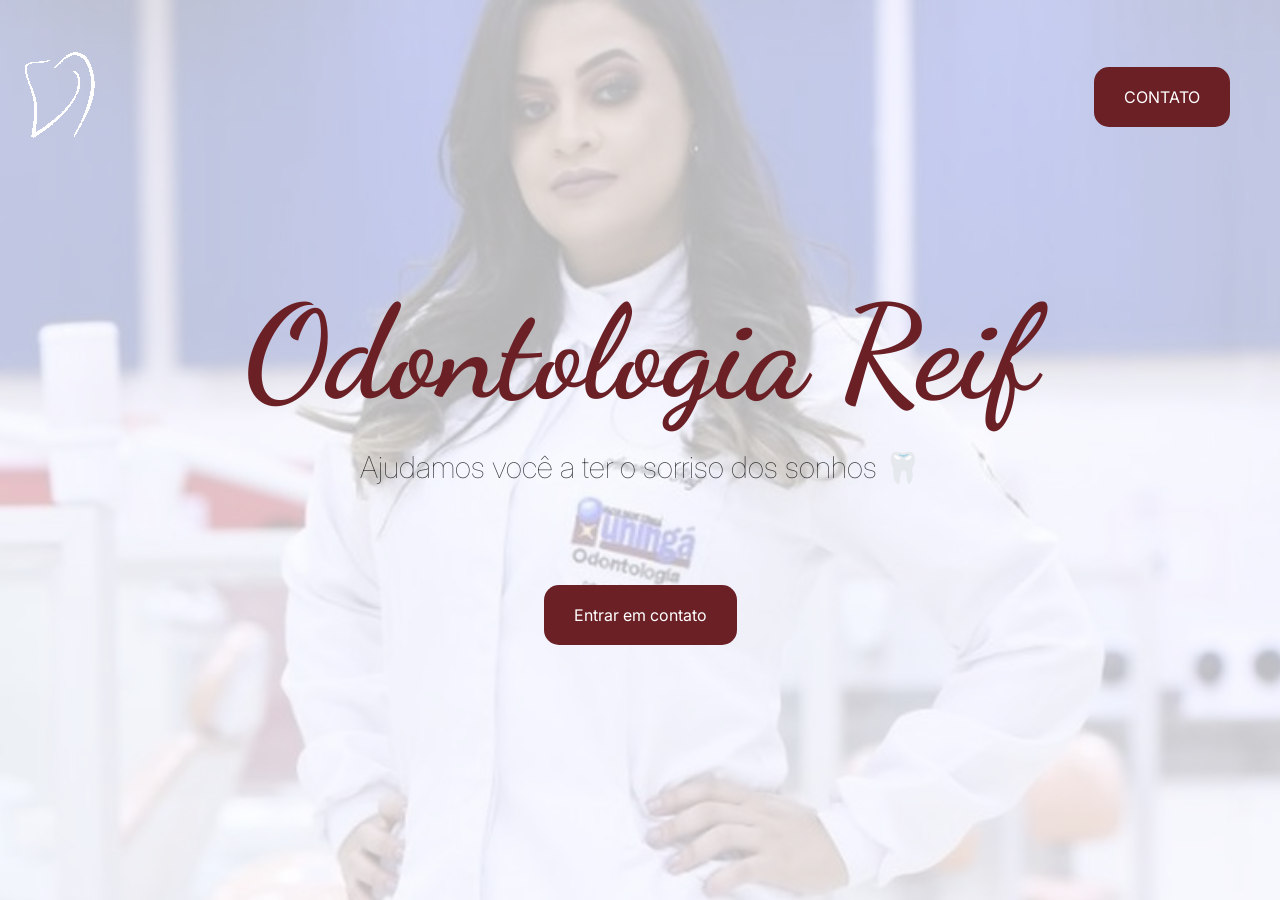
<file: index.html>
<!DOCTYPE html>
<html lang="pr-br">
<head>
    <meta charset="UTF-8">
    <meta http-equiv="X-UA-Compatible" content="IE=edge">
    <meta name="viewport" content="width=device-width, initial-scale=1.0">
    <link rel="stylesheet" href="https://cdnjs.cloudflare.com/ajax/libs/font-awesome/4.7.0/css/font-awesome.css" integrity="sha512-5A8nwdMOWrSz20fDsjczgUidUBR8liPYU+WymTZP1lmY9G6Oc7HlZv156XqnsgNUzTyMefFTcsFH/tnJE/+xBg==" crossorigin="anonymous" referrerpolicy="no-referrer" />
    <link rel="stylesheet" href="css/style.css">
    <title>Odonto Reif</title>
</head>
<body>
    <!--header-->
    <header>
        <!--container-->
        <div class="fundo">
        </div>
        <div class="container">
            <nav>
                <a class="logo3" href="index.html"><img src="img/logo.png" alt="logo"></a>
                <ul class="ul">
                    <a class="btn3 animate-btn" href="https://api.whatsapp.com/send?phone=554497378187&text=Ol%C3%A1.%20Gostaria%20de%20saber%20mais%20sobre%20os%20servi%C3%A7os%20e%20agendar%20uma%20consulta." target="_blank" rel="_blank" >Contato</a>
                    <div class="close-icon" onclick="closeMenu()">
                        <i class="fa fa-times-circle"></i>
                    </div>
                </ul>
                <div class="menu-icon " onclick="openMenu()">
                    <i class="fa fa-bars"></i>
                </div>
            </nav>
            <section class="banner">
                <div class="banner-text">
                    <h1 id="reif">Odontologia Reif</h1>
                    <p id="p">Ajudamos você a ter o sorriso dos sonhos 🦷 </p>
                    <a id="btn2" class="btn animate-btn"href="https://api.whatsapp.com/send?phone=554497378187&text=Ol%C3%A1.%20Gostaria%20de%20saber%20mais%20sobre%20os%20servi%C3%A7os%20e%20agendar%20uma%20consulta." target="_blank" rel="_blank">Entrar em contato</a>
                </div>
            </section>
        </div>
        <!-- end container-->
    </header>
    <!--end header-->
    <script src="js/main.js"></script>
</body>
</html>
</file>
<file: css/style.css>
@charset "UTF-8";
@import url('https://fonts.googleapis.com/css2?family=Dancing+Script:wght@400;500;600;700&family=Inter:wght@300;400;500;600;700&family=Roboto:wght@300;400;500&display=swap');
:root {
    --cor0: #6B2026;
    --cor1: #79242B;
    --cor2: #D13F4B;
    --cor3: #EB4654;
    --cor4: #F74A59;  
    --fonte-padrao: Arial, Verdana, Helvetica, sans-serif;
}


@keyframes animate-outline {
    from{
        outline: 0px solid hsla(355, 54%, 27%, 0.800);

    }
    to {
        outline: 20px solid hsla(355, 54%, 27%, 0.200);
    }
}

@keyframes outline {
    from{
        outline: 0px solid hsla(355, 61%, 53%, 0.800);

    }
    to {
        outline: 20px solid hsla(355, 61%, 53%, 0.200);
    }
}

*{
    
    margin:0;
    padding:0;
    box-sizing: border-box;
    text-decoration: none;
    outline: none;
}
body{
    background-image: url(../img/home.png);
    background-attachment: fixed;
    font-family: 'Inter',sans-serif;
    background-position: center center;
    background-repeat: no-repeat;
    background-size: cover;
}



h3{
font-size: 50px;

}
p{
color: #0000009c;
}
.fundo{
    position:fixed ;
    top: 0;
    left: 0;
    background-color: hsla(0, 0%, 100%, 0.700);
    width: 3000px;
    height: 3000px;
}
.container{
    position: absolute;
    top: 0;
    left: 0;
    width: 100%;
    height: 100%;
}
.fundo.hover {
    background-color: hsla(0, 0%, 0%, 0.900);  
}


.container.hover #reif {
    color: #F74A59;
    
}
.container.hover #p {
    color: #F74A59;
    
}

#reif {
    max-width: 1000px ;
    min-width: 300px ;
    transition: all 0.5s ease; /* adiciona uma transição suave quando o h1 muda de posição */
  }
  
  #reif.subir {
    transform: translateY(-10px); /* move o h1 para cima em 10px */
  }
  .btn3{
    background-color: #6B2026;
    color: white;
    padding: 20px 30px;
    border-radius: 15px;
    cursor: pointer;
    display: inline-block;  
    transition: 0.3s; 
    margin-right: 50px;
}

.btn3:hover {
    background-color: #d13f4b;
}

.btn{
    background-color: #6B2026;
    color: white;
    padding: 20px 30px;
    border-radius: 15px;
    cursor: pointer;
    display: inline-block;  
    transition: 0.3s; 
}
.btn.animate-btn{
    animation:animate-outline 1s ease-out infinite;
}
.btn:hover {
background-color: #D13F4B;
}

.btn animate-btn:hover {
    background-color: #6B2026;
}


nav{
    display: flex;
    align-items: center;
    justify-content:space-between;
    padding-top: 20px;
}
nav ul{
    display: flex;
    align-items: center;
}
nav ul a{
    color: #6B2026;
    margin: 0 15px;
    text-transform: uppercase;
    display: block;
}

nav ul a:not(.btn3):after{
    content: "";
    background-color: #6B2026;
    height: 3px;
    width: 0%;
    display: block;
    margin: 0 auto;
    transition: 0.5s;
}
nav ul a:hover::after{
    width: 100%;

}

nav .menu-icon{
    cursor: pointer;
    font-size: 30px;
    color: #6B2026;
    display: none;
    margin-right: 20px;
}
nav .close-icon{
    display: none;
    font-size: 50px;
    color:#6B2026;
   
}

.banner{
    display: flex;
    justify-content: center;
}
.banner .banner-text{
    margin: 100px 200px 0 200px;
    text-align: center;
    padding: 0.90px;
}
.banner .banner-text h1{
    max-width: 800px;
    min-width: 400px;
    font-family: 'Dancing Script', cursive;
    font-size: 130px;
    color: #6B2026;
    overflow-wrap: break-word;
    word-wrap: break-word;
   
    
}
.banner .banner-text p{
    font-size: 30px;
    color: rgba(0, 0, 0, 0.800);
    font-weight: lighter;
    margin: 18px 0px 100px 0px;
}


@media(max-width: 700px){
    .container{
        max-height: 10px;
    }
    .ul{
            position: fixed;
            top: 0;
            left: 0;
            background-image: linear-gradient(90deg,#6B2026 ,#79242B ,#D13F4B , #EB4654, #F74A59);
            width: 100%;
            height: 100%;
            flex-direction: column;
            align-items: center;
            justify-content: center;
            clip-path: circle(0% at 100% 0);
            transition: 0.7;
        }
    .ul.open{
        clip-path: circle(141.2% at 100% 0);
        
    }
    .ul a {
            margin: 20px;
            font-size: 18px;
        }
        nav{
            height: 80px;
        }
     nav .menu-icon{
            display: block;
        }
    nav .close-icon{
            display: block;
            position: absolute;
            top: 46px;
            right: 50px;
        }
    .banner .banner-text h1{
            font-size: 50px;

        }
    .banner .banner-text p{
            font-size: 25px;
        }
    #logo {
            font-size: 25px;
        }
        .logo3 img{
           max-width: 60%;
        }
        .btn.animate-btn{
            animation:none;
        }
    }
</file>
